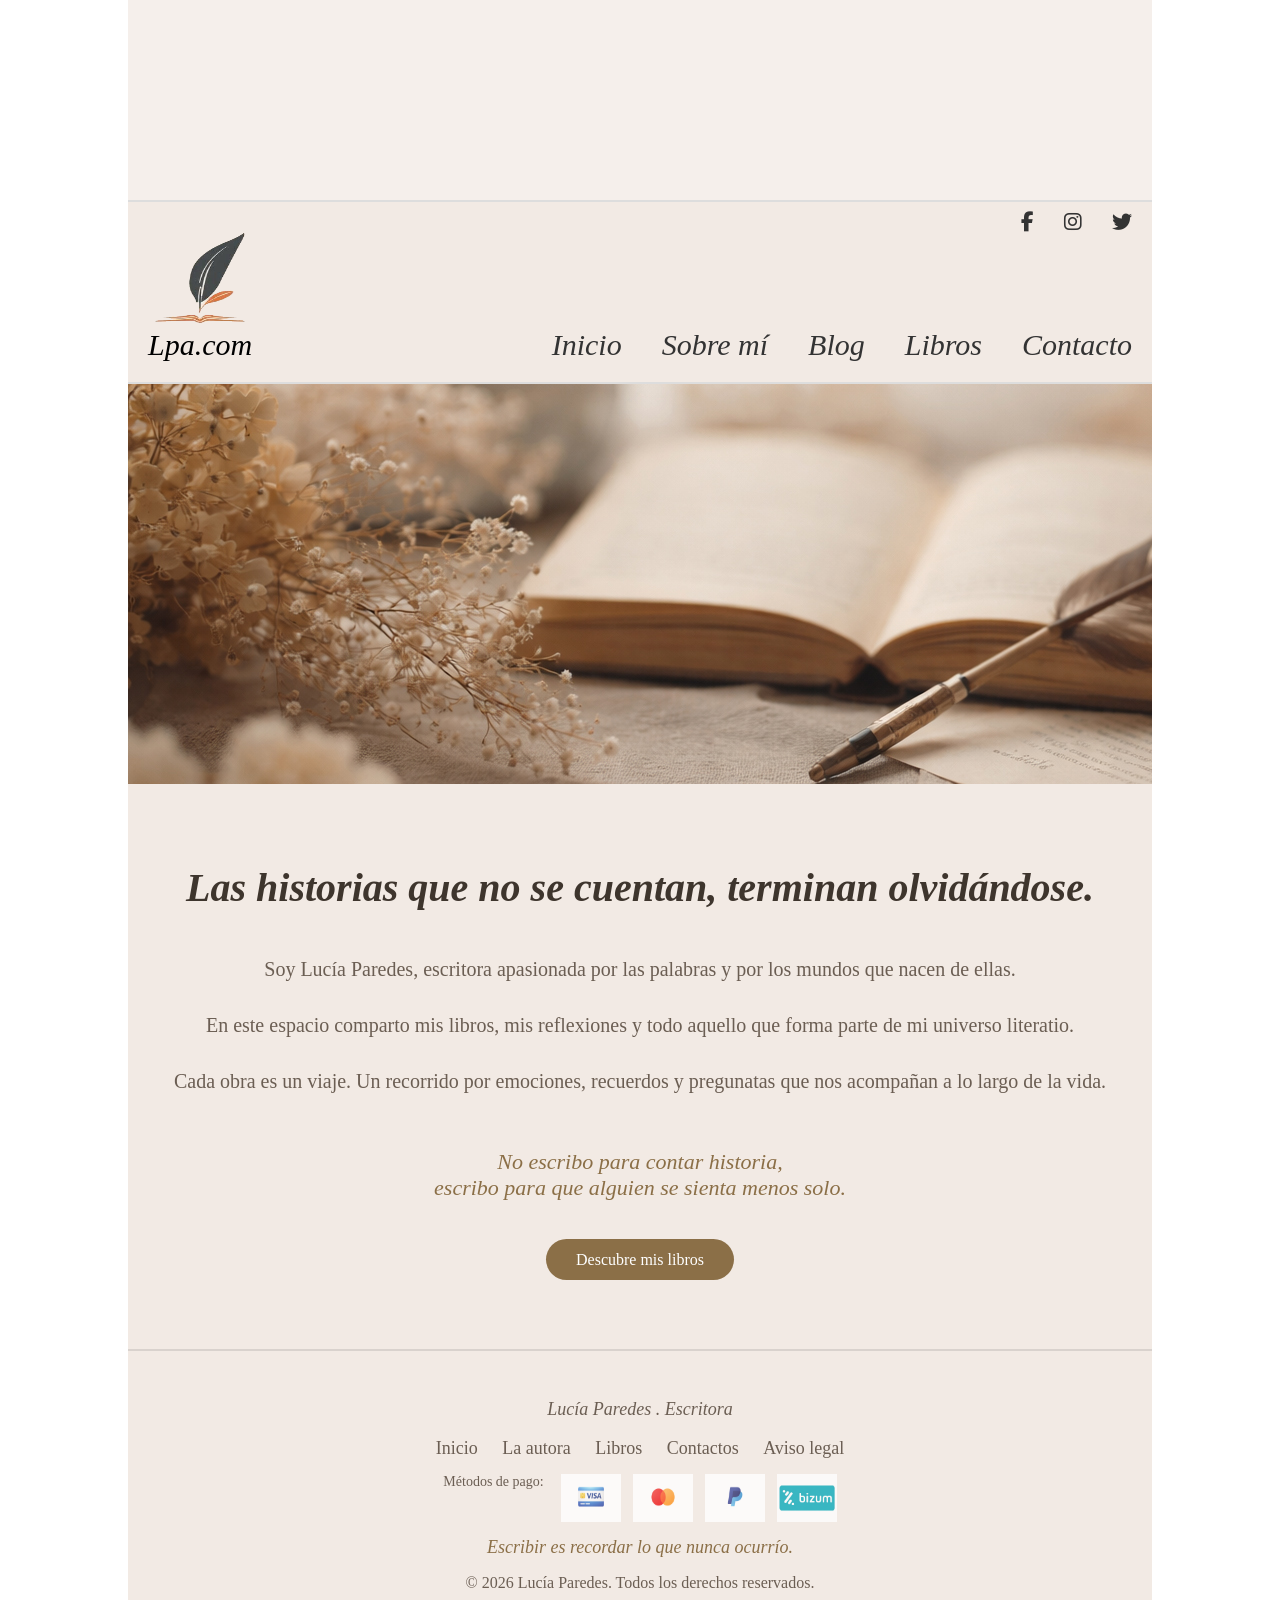
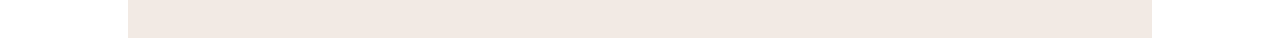
<file: index.html>
<!DOCTYPE>
<html lang="es">
<head>
  <meta charset="UTF-8">
  <link rel="stylesheet" href="style1.css">
  <link rel="stylesheet" href="https://cdnjs.cloudflare.com/ajax/libs/font-awesome/6.5.0/css/all.min.css">
</html>
</head>

<body>

  <div class="top-bar"></div>

  <div class="container">

    <header>

      <a  href="index.html" class="logo-container">

        <img class="logo" src="images/img_logo.png" alt="Logo">
        <div class="texto-logo">Lpa.com</div>

      </a>  

      <nav>
        <a href="index.html">Inicio</a>
        <a href="autora.html">Sobre mí</a>
        <a href="blog.html">Blog</a>
        <a href="libros.html">Libros</a>
        <a href="contacto.html">Contacto</a>
      </nav>

      <div class="social-icons">
        <a href="#"><i class="fab fa-facebook-f"></i></a>
        <a href="#"><i class="fab fa-instagram"></i></a>
        <a href="#"><i class="fab fa-twitter"></i></a>
      </div>
     
    </header>

    <section class="hero"></section>

    <section class="home">

      <div class="frase">
        <h1>Las historias que no se cuentan, terminan olvidándose.</h1>
      </div>

      <div class="intro">
        
        <p>
          Soy Lucía Paredes, escritora apasionada por las palabras y por los
          mundos que nacen de ellas.
        </p>

        <p>
          
          En este espacio comparto mis libros, mis reflexiones y todo aquello
          que forma parte de mi universo literatio.
        </p>
      </div>

      <div class="intro-libros">
        <p>
          Cada obra es un viaje. Un recorrido por emociones, recuerdos y
          pregunatas que nos acompañan a lo largo de la vida.
        </p>
      </div>

      <div class="cita">
        <p>
          No escribo para contar historia,<br>
          escribo para que alguien se sienta menos solo.
        </p>
      </div>

      <div class="cta">
        <a href="#">Descubre mis libros</a>
        
      </div>

    </section>
     <footer class="footer-simple">

      <div class="footer-top">

        <p>Lucía Paredes . Escritora</p>

      </div>

      <div class="footer-links">
        <a href="#">Inicio</a>
        <a href="#">La autora</a>
        <a href="#">Libros</a>
        <a href="#">Contactos</a>
        <a href="#">Aviso legal</a>
      </div>

      <div class="footer-pagos">

        <span>Métodos de pago:</span>
        <img src="images/visa.png" alt="Visa">
        <img src="images/mastercard.png" alt="Mastercard">
        <img src="images/paypal.png" alt="Paypal">
        <img src="images/bizum.png" alt="Bizum">

      </div>

      <p class="footer-frase">
        Escribir es recordar lo que nunca ocurrío.
      </p>

      <div class="footer-copy">
        <p>&copy; 2026 Lucía Paredes. Todos los derechos reservados.</p>
      </div>
     </footer>
  </body>
</html>
</file>
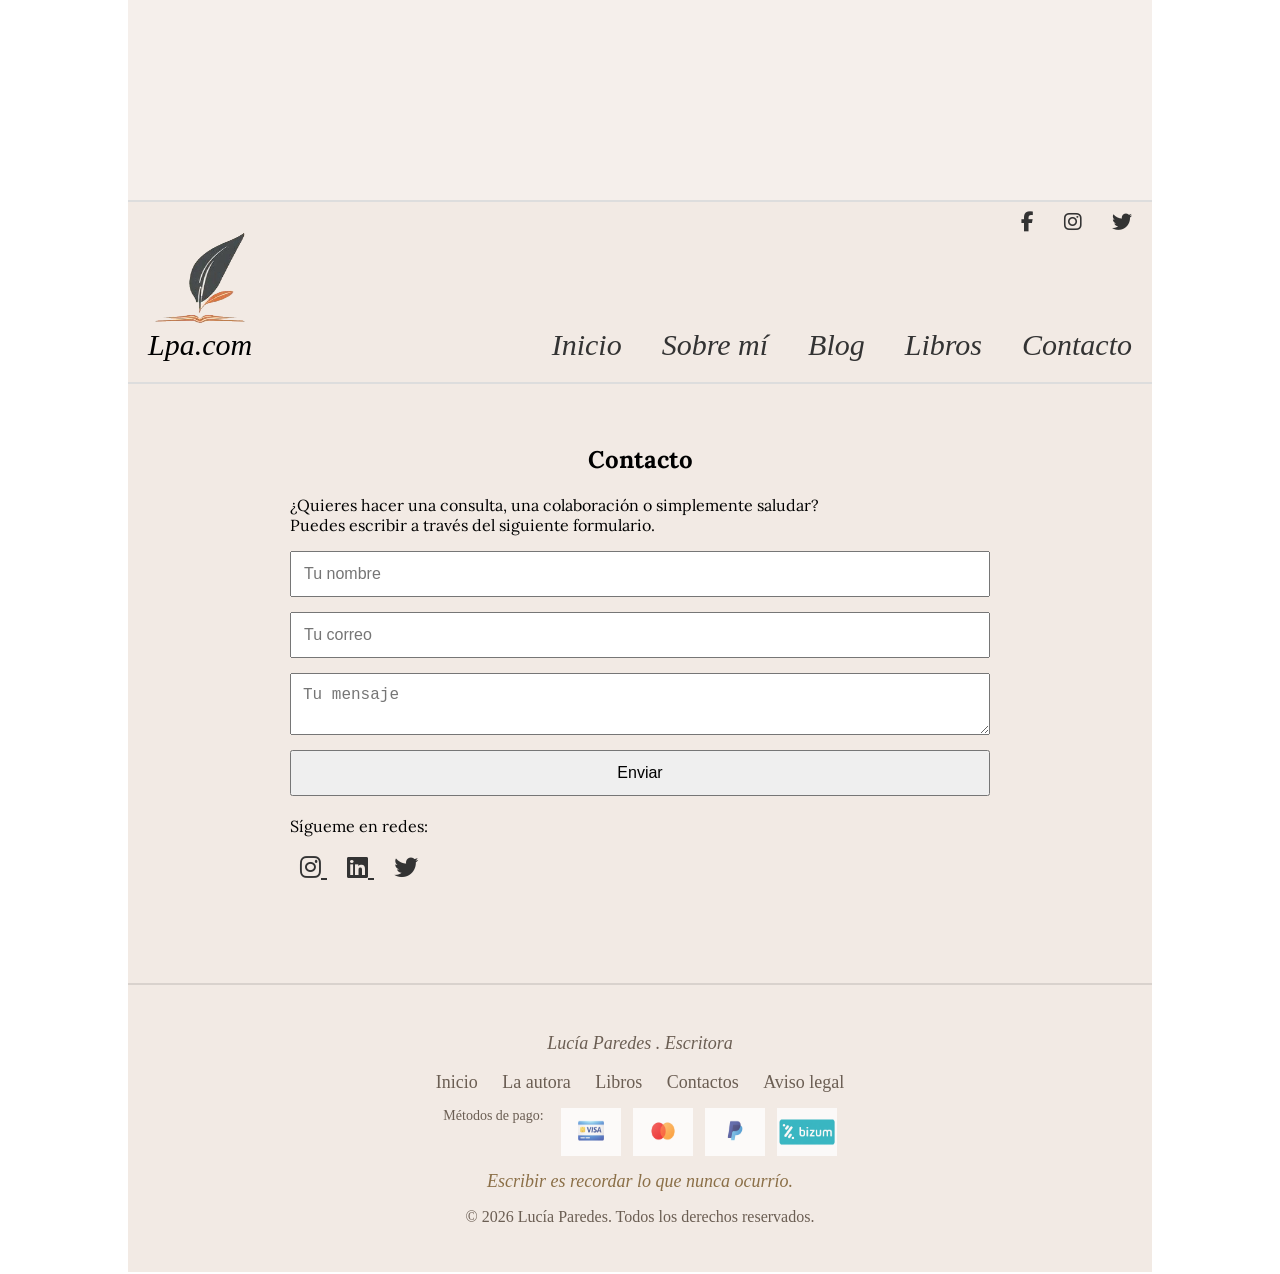
<file: contacto.html>
<!DOCTYPE>
<html lang="es">
<head>
	<meta charset="UTF-8">
	<link rel="stylesheet" href="style1.css">
	<link rel="stylesheet" href="https://cdnjs.cloudflare.com/ajax/libs/font-awesome/6.5.0/css/all.min.css">
    <link href="https://fonts.googleapis.com/css2?family=Lora&display=swap" rel="stylesheet">
 </head>

 <body>
 	<div class="top-bar"></div>
 	<div class="container">
 		<header>

 			<a  href="index.html" class="logo-container">
 				<img class="logo" src="images/img_logo.png" alt="Logo">
 				<div class="texto-logo">Lpa.com</div>
 			</a>

 			<nav>
 				<a href="index.html">Inicio</a>
 				<a href="autora.html">Sobre mí</a>
 				<a href="blog.html">Blog</a>
 				<a href="libros.html">Libros</a>
 				<a href="contacto.html">Contacto</a>

 			</nav>

 			<div class="social-icons">

                <a href="#"><i class="fab fa-facebook-f"></i></a>
                <a href="#"><i class="fab fa-instagram"></i></a>
                <a href="#"><i class="fab fa-twitter"></i></a>

            </div>

 		</header>

 		
 		<section class="contacto">

 			<h1>Contacto</h1>
 			<p>¿Quieres hacer una consulta, una colaboración o simplemente saludar?</br>
 				Puedes escribir a través del siguiente formulario.
 			</p>

 			<form>
 				<input type="text" placeholder="Tu nombre">
 				<input type="email" placeholder="Tu correo">
 				<textarea placeholder="Tu mensaje"></textarea>
 				<button type="submit">Enviar</button>
 			</form>

 			<div class="redes">
 				<p>Sígueme en redes:</p>
 				<a href="#" class="icono instagram">

 					<i class="fab fa-instagram"></i>
 				</a>

 				<a href="#" class="icono linkedin">
 					<i class="fab fa-linkedin"></i>
 				</a>

 				<a href="#" class="icono twiter">
 					<i class="fab fa-twitter"></i>
 				</a>
 			</div>
 		</section>

 		<footer class="footer-simple">

 			<div class="footer-top">

 				<p>Lucía Paredes . Escritora</p>

 			</div>
 			<div class="footer-links">

 				<a href="#">Inicio</a>
 				<a href="#">La autora</a>
 				<a href="#">Libros</a>
 				<a href="#">Contactos</a>
 				<a href="#">Aviso legal</a>

 			</div>
 			<div class="footer-pagos">

                <span>Métodos de pago:</span>
                <img src="images/visa.png" alt="Visa">
                <img src="images/mastercard.png" alt="Mastercard">
                <img src="images/paypal.png" alt="Paypal">
                <img src="images/bizum.png" alt="Bizum">

            </div>

            <p class="footer-frase">
            	Escribir es recordar lo que nunca ocurrío.
            </p>

            <div class="footer-copy">
            	<p>&copy; 2026 Lucía Paredes. Todos los derechos reservados.</p>
            </div>

 		</footer>
 	</div>

 </body>

</html>
</file>
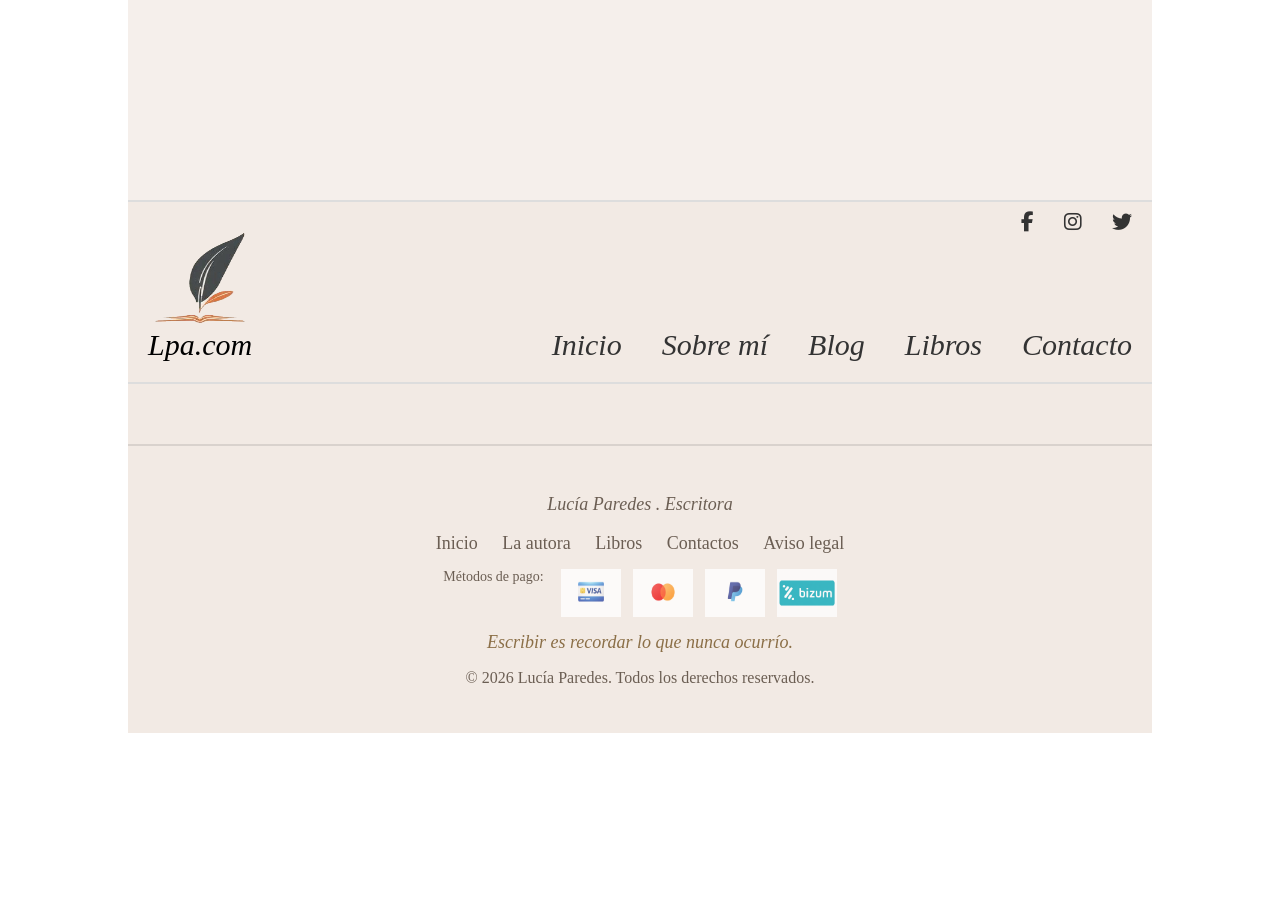
<file: libros.html>
<!DOCTYPE>
<html lang="es">
<head>
<meta charset="UTF-8">	
  <link rel="stylesheet" href="style1.css">
  <link rel="stylesheet" href="https://cdnjs.cloudflare.com/ajax/libs/font-awesome/6.5.0/css/all.min.css">
  <link href="https://fonts.googleapis.com/css2?family=Lora&display=swap" rel="stylesheet">
</head>

<body>
	<div class="top-bar"></div>
    <div class="container">
    	
        <header>

          <a  href="index.html" class="logo-container">

            <img class="logo" src="images/img_logo.png" alt="Logo">
            <div class="texto-logo">Lpa.com</div>

          </a>  

          <nav>
            <a href="index.html">Inicio</a>
            <a href="autora.html">Sobre mí</a>
            <a href="blog.html">Blog</a>
            <a href="libros.html">Libros</a>
            <a href="contacto.html">Contacto</a>
          </nav>

          <div class="social-icons">
            <a href="#"><i class="fab fa-facebook-f"></i></a>
            <a href="#"><i class="fab fa-instagram"></i></a>
            <a href="#"><i class="fab fa-twitter"></i></a>
          </div>
     
        </header>

        <footer class="footer-simple">

      <div class="footer-top">

        <p>Lucía Paredes . Escritora</p>

      </div>

      <div class="footer-links">
        <a href="#">Inicio</a>
        <a href="#">La autora</a>
        <a href="#">Libros</a>
        <a href="#">Contactos</a>
        <a href="#">Aviso legal</a>
      </div>

      <div class="footer-pagos">

        <span>Métodos de pago:</span>
        <img src="images/visa.png" alt="Visa">
        <img src="images/mastercard.png" alt="Mastercard">
        <img src="images/paypal.png" alt="Paypal">
        <img src="images/bizum.png" alt="Bizum">

      </div>

      <p class="footer-frase">
        Escribir es recordar lo que nunca ocurrío.
      </p>

      <div class="footer-copy">
        <p>&copy; 2026 Lucía Paredes. Todos los derechos reservados.</p>
      </div>
     </footer>
    </div>


</body>

</html>
</file>
<file: style1.css>
@font-face {

  font-family: 'fuente1';
  src: url('fuente1.ttf') format('truetype');  
  
}

body{
      margin: 0;
      font-family: Gorgia, serif;
}
.top-bar{
      width: 80%;
      margin: 0 auto;
      height: 200px;
      background-color: #f5efeb;
}

.container{
      width: 80%;
      margin: 0 auto;
      background-color: #f2eae4;

}
header{
      position: relative;
      border-top: 2px solid #ddd;
      display: flex;
      justify-content: space-between;
      align-items: flex-end;
      padding: 20px 0;
      height: 140px;
      border-bottom: 2px solid #ddd;
}
.hero{
      
      margin: 0 auto;
      height: 400px;
      background-image: url('images/image1.jpg');
      backgroun-size: cover;

}
.logo-container{
      display: flex;
      flex-direction: column;
      align-items: center;
      margin-left: 20px;
      text-decoration: none;
      color: inherit;
}

.logo-container:hover{
      opacity: 0.8;
}

.logo{
      width: 90px;
      height: 90px;
      objective: cover;
}

.texto-logo{
      margin-top: 5px;
      font-size: 30px;
      font-family: Gorgia;
      font-style: italic;
}
nav a{
      display: inline-block;
      text-decoration: none;
      color: #333;
      font-size: 30px;
      font-style: italic;
      transition: transform 0.2s ease, color 0.2s ease;
}
nav a:hover{
      transform: scale(1.1);
      color: #8b6f47;
}
nav{
      display: flex;
      gap: 40px;
      margin-right: 20px;
}
.social-icons{
      position: absolute;
      top: 10px;
      right: 20px;
      display: flex;
      gap: 30px;
}

.social-icons a{
      color: #333;
      font-size: 20px;
      transition: color 0.3s ease;
}

.social-icons a:hover{
      color:#8b6f47;

}




.img-derecha{
      width: 400px;
      height: auto;
      float: right;
      margin-left: 40px;
}
.contenido-texto{
      margin-right: 60px;
      margin-left: 60px;
      margin-top: 60px;
}
.contenido-texto h1{
      text-align: center;
}
.contenido-texto p{
      text-align: justify;
      font-size: 18px;
      font-family:  lora ;
}


.grid-libros{
      display: flex;
      gap: 80px;
     justify-content: space-around;
     margin-top: 60px;
     text-align: center;
     

}

.libros{
      margin-top: 100px;
}
.libros h2 {
      text-align: center;
}

.libro iframe, .libro  img{
      width: 250px;
      height: 250px;
          
}
.libro iframe{
      border: none;
}
.libro p {
      font-style: italic;
      text-align: center;
}



.home{
      margin: 80px auto;
      text-align: center;
}


.frase h1{
      font-size: 40px;
      font-weight: narmal;
      font-style: italic;
      color: #3e352d;
      margin-bottom: 40px;
}

.intro p, .intro-libros p{
      font-size: 20px;
      color: #6b5e53;
      line-height: 1.8;
      margin-bottom: 20px;
}

.cita{
      margin: 50px 0;
      font-style: italic;
      font-size: 22px;
      color: #8b6f47;

}

.cta a{
      text-decoration: none;
      background-color: #8b6f47;
      color: white;
      padding: 12px 30px;
      border-radius: 25px;
      transition: 0.3s;
}

.cta a:hover{
      background-color: #6f5738;
}

.contacto{
      max-width: 700px;
      margin: auto;
      padding: 40px;
      font-family: 'lora' , sans-serif;

}

.contacto h1{
      text-align: center;
}

.contacto form{
      display: flex;
      flex-direction: column;
      gap: 15px;
}

.contacto input, .contacto textarea{
      padding: 12px;
      font-size: 16px;
}

.contacto button{
      padding: 12px;
      font-size: 16px;
      cursor: pointer;
}

.redes{
      margin-top: 20px;
}

.icono{
      font-size: 24px;
      margin: 0 10PX;
      color: #333;
      transition: 0.3s;
}

.icono:hover{
      transform: scale(1.2);
}

.instagram:hover{
      color:#E1306C;
}

.linkedin:hover{
      color:#0077B5;
}

.twitter:hover{
      color: #1DA1F2;
}

.footer-simple{
      border-top: 2px solid rgba(0,0,0, 0.1);
      text-align: center;
      padding: 30px 0;
      margin-top: 60px;
      color: #6b5e53;
      font-size: 18px;
}

.footer-top{
      margin-bottom: 10px;
      font-style: italic;
}

.footer-links{
      margin: 10px 0;
}

.footer-links a{
      margin: 0 10px;
      text-decoration: none;
      color: #6b5e53;
      transition: color 0.3s ease;
}

.footer-links a:hover{
      color: #8b6f47;

}

.footer-copy{
      margin-top: 10px;
      font-size: 16px;
}
.footer-frase{
      font-style: italic;
      margin: 10px 0;
      color: #8b6f47;
}
.footer-pagos{
      margin: 15px 0;
      display: flex;
      justify-content: center;
      gap: 12px;
      flex-wrap: wrap;
      font-size: 14px;
      color: #6b5e53;
}
.footer-pagos span{
      margin-right: 5px;
}

.footer-pagos img{
      width: 60px;
      height: auto;
      opacity: 0.8;
      transition: 0.3s;
}

.footer-pagos img:hover{
      opacity: 1;
}
</file>
